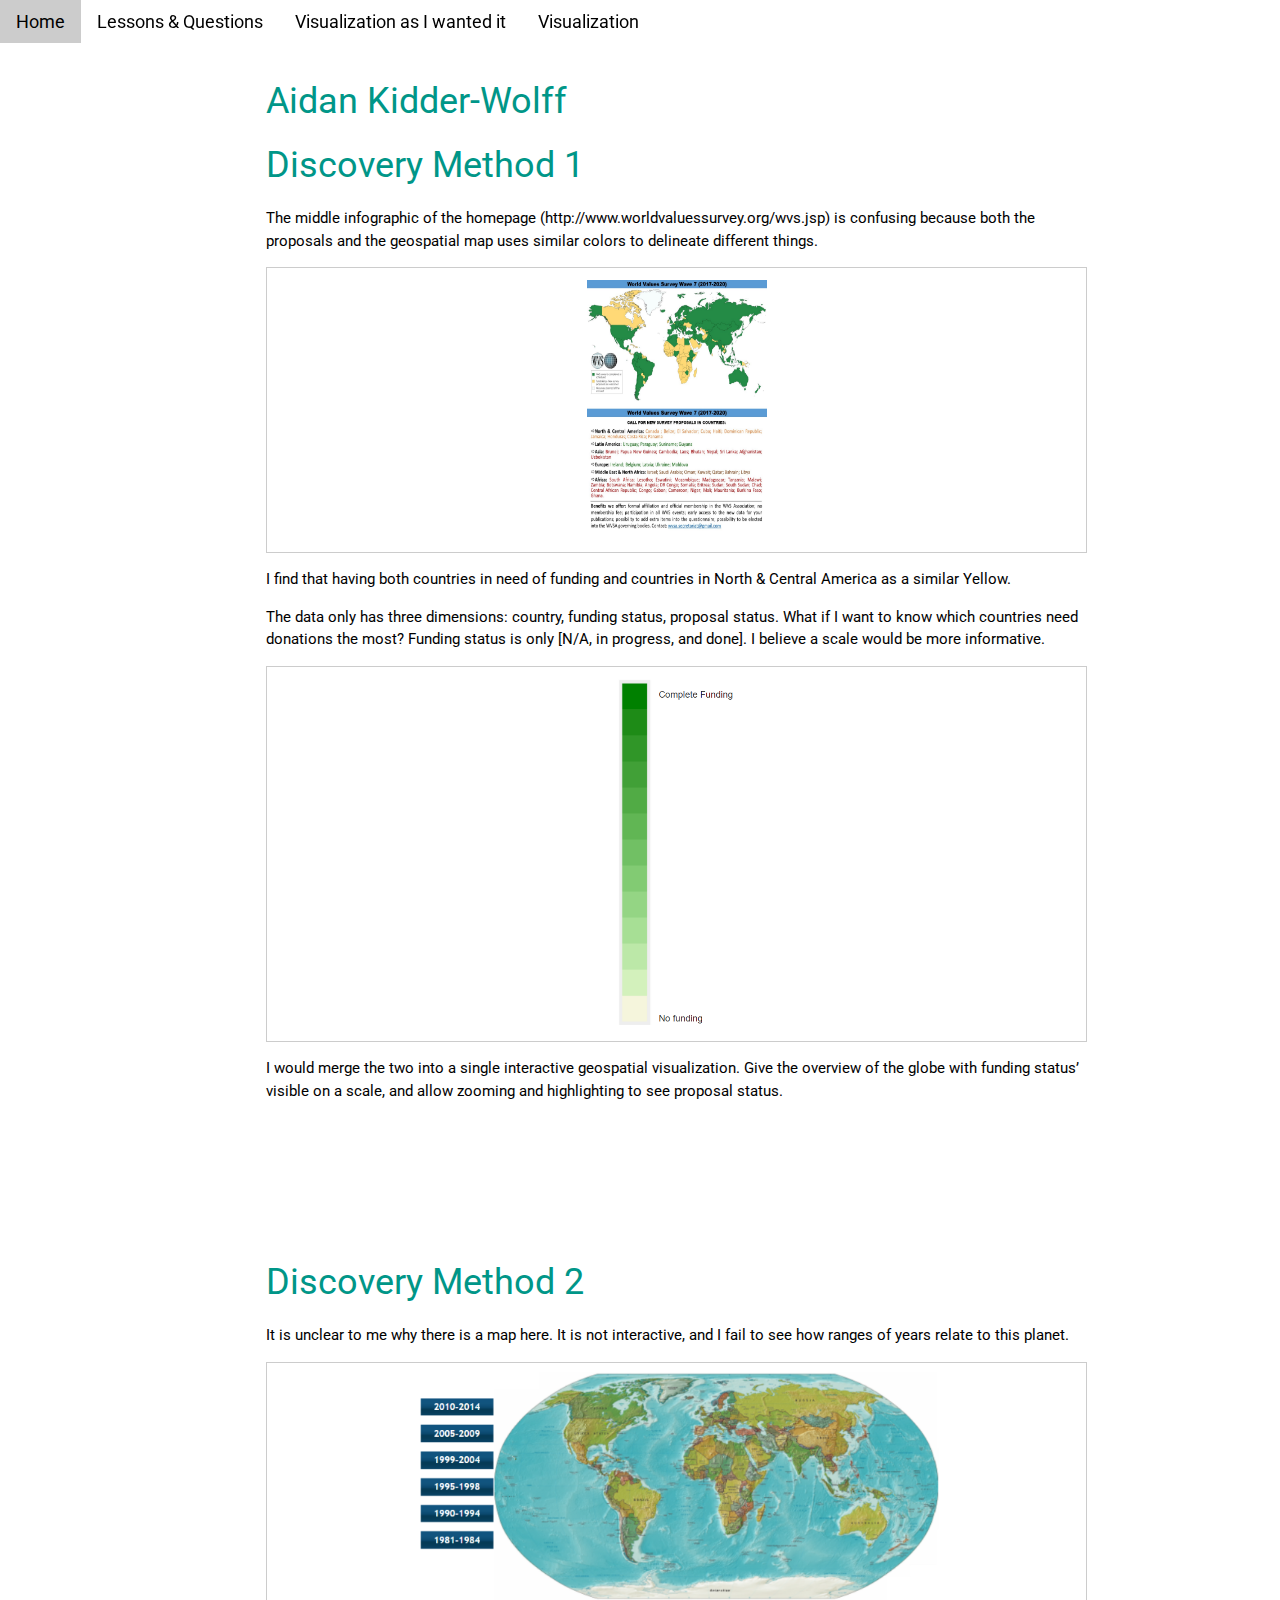
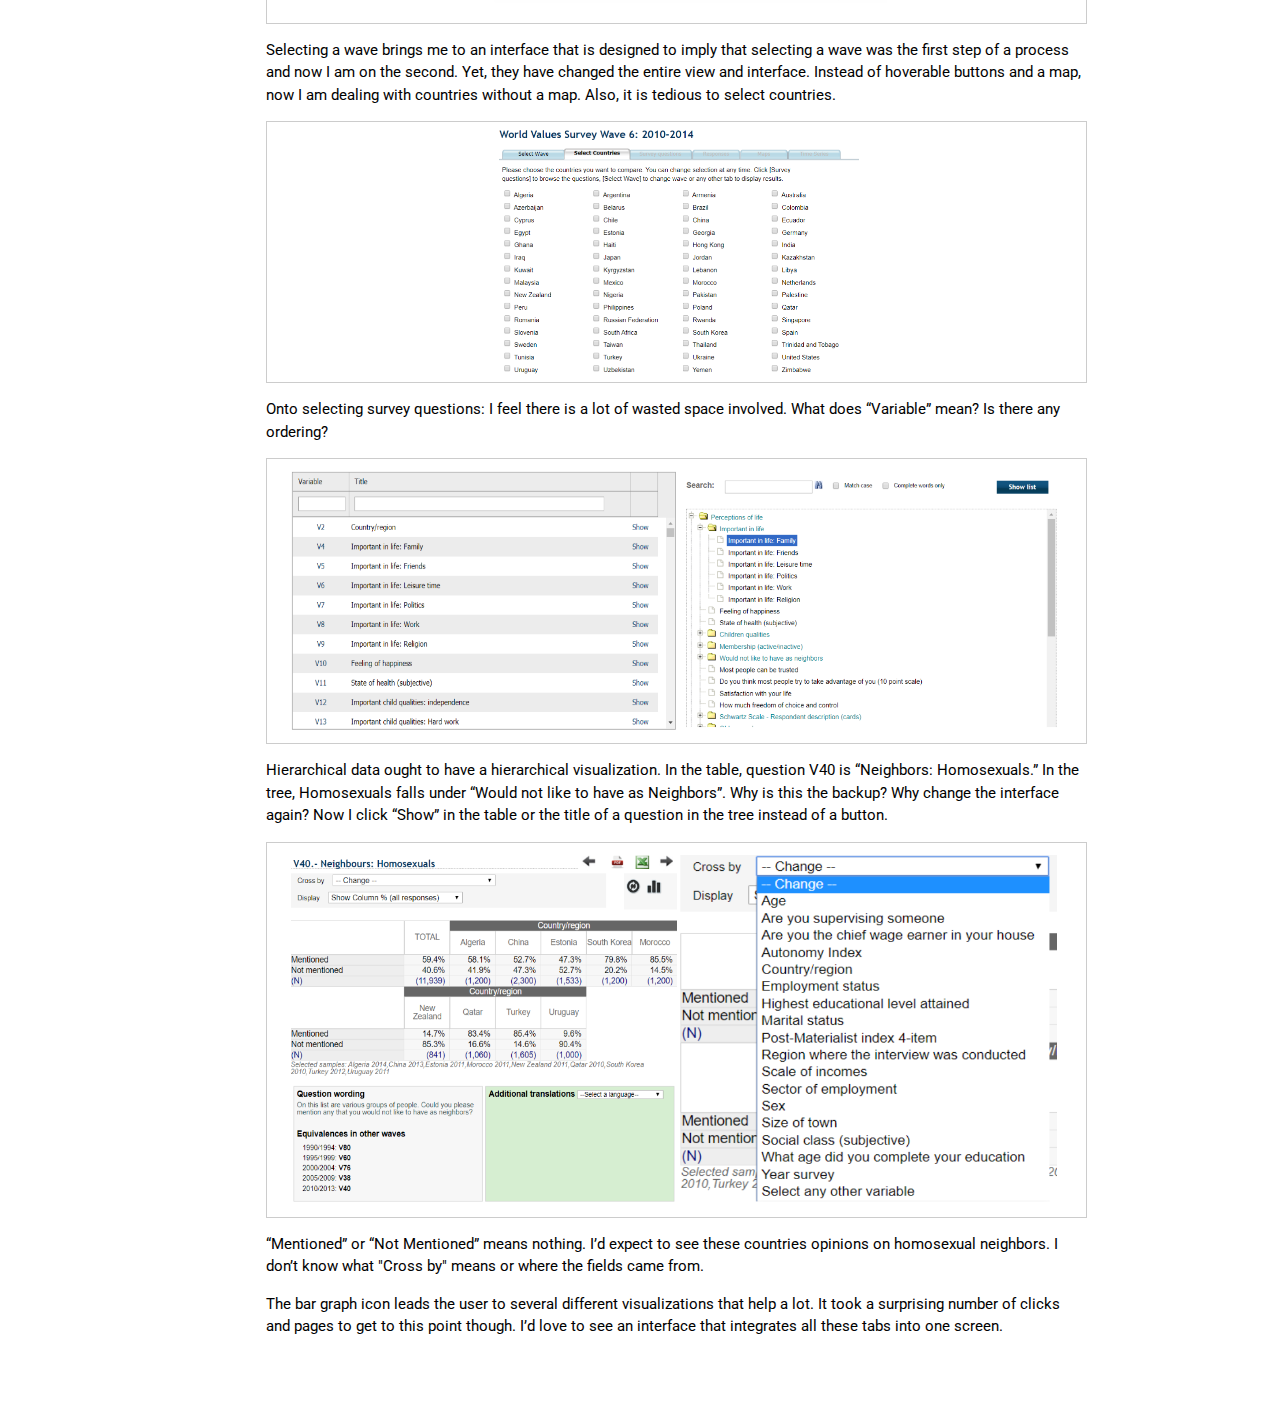
<file: index.html>
﻿<!DOCTYPE html>
<html lang="en">
<title>InfoVis Project2</title>
<meta charset="UTF-8">
<meta name="viewport" content="width=device-width, initial-scale=1">
<link rel="stylesheet" href="https://www.w3schools.com/w3css/4/w3.css">
<link rel="stylesheet" href="https://www.w3schools.com/lib/w3-theme-black.css">
<link rel="stylesheet" href="https://fonts.googleapis.com/css?family=Roboto">
<link rel="stylesheet" href="https://cdnjs.cloudflare.com/ajax/libs/font-awesome/4.7.0/css/font-awesome.min.css">
<style>
    html, body, h1, h2, h3, h4, h5, h6 {
        font-family: "Roboto", sans-serif;
    }
</style>
<body>

    <!-- Navbar -->
    <div class="w3-top">
        <div class="w3-bar w3-theme w3-top w3-left-align w3-large">
            <a class="w3-bar-item w3-button w3-right w3-hide-large w3-hover-white w3-large w3-theme-l1" href="javascript:void(0)" onclick="w3_open()"><i class="fa fa-bars"></i></a>
            <a href="#" class="w3-bar-item w3-button w3-theme-l1">Home</a>
            <a href="indexLessons.html" class="w3-bar-item w3-button w3-hide-small w3-hover-white">Lessons & Questions</a>
            <a href="indexSad.html" class="w3-bar-item w3-button w3-hide-small w3-hover-white">Visualization as I wanted it</a>
            <a href="indexMy.html" class="w3-bar-item w3-button w3-hide-small w3-hover-white">Visualization</a>

        </div>
    </div>


    <!-- Overlay effect when opening sidebar on small screens -->
    <div class="w3-overlay w3-hide-large" onclick="w3_close()" style="cursor:pointer" title="close side menu" id="myOverlay"></div>

    <!-- Main content: shift it to the right by 250 pixels when the sidebar is visible -->
    <div class="w3-twothird" style="margin-left:250px">

        <div class="w3-row w3-padding-64">
            <div class="w3-main w3-container">
                <h1 class="w3-text-teal">Aidan Kidder-Wolff</h1>
                <h1 class="w3-text-teal">Discovery Method 1</h1>
                <p>
                    The middle infographic of the homepage (http://www.worldvaluessurvey.org/wvs.jsp) is confusing because both the proposals and the geospatial map uses similar colors to delineate different things.
                </p>
                <p class="w3-border w3-padding-large w3-center"><img src="images/wvsFundingProposal.jfif" height="260px" width="180px" alt="Figure 1"></p>
                <p> I find that having both countries in need of funding and countries in North & Central America as a similar Yellow. <p> The data only has three dimensions: country, funding status, proposal status. What if I want to know which countries need donations the most? Funding status is only [N/A, in progress, and done]. I believe a scale would be more informative. </p>
                <p class="w3-border w3-padding-large w3-center"><img src="images/fundingScale.png" width="120px" alt="Figure 1"></p>
                <p>
                    I would merge the two into a single interactive geospatial visualization.  Give the overview of the globe with funding status’ visible on a scale, and allow zooming and highlighting to see proposal status.
                </p>
            </div>
        </div>

        <div class="w3-row w3-padding-64">
            <div class="w3-main w3-container">
                <h1 class="w3-text-teal">Discovery Method 2</h1>
                <p>It is unclear to me why there is a map here. It is not interactive, and I fail to see how ranges of years relate to this planet.</p>
                <p class="w3-border w3-center"><img src="images/wvs1.png" height="260px" alt="Figure 1"></p>
                <p>Selecting a wave brings me to an interface that is designed to imply that selecting a wave was the first step of a process and now I am on the second. Yet, they have changed the entire view and interface. Instead of hoverable buttons and a map, now I am dealing with countries without a map. Also, it is tedious to select countries.</p>
                <p class="w3-border w3-center"><img src="images/wvs2.png" height="260px" alt="Figure 1"></p>
                <p>Onto selecting survey questions: I feel there is a lot of wasted space involved. What does “Variable” mean? Is there any ordering?</p>
                <p class="w3-border w3-padding-large">
                    <img src="images/wvs3.png" height="260px" style="width: 50%;height: fill;" alt="Figure 1">
                    <img src="images/wvs4.png" height="260px" style="float:right;width: 50%;height: 260px;" alt="Figure 1">
                </p>
                <p>
                    Hierarchical data ought to have a hierarchical visualization. In the table, question V40 is “Neighbors: Homosexuals.” In the tree, Homosexuals falls under “Would not like to have as Neighbors”. Why is this the backup? Why change the interface again? Now I click “Show” in the table or the title of a question in the tree instead of a button. 
                </p>
                <p class="w3-border w3-padding-large">
                    <img src="images/wvs5.png" height="350px" style="width: 50%;height: fill;" alt="Figure 1">
                    <img src="images/wvs6.png" height="350px" style="float:right;width: 50%;" alt="Figure 1">
                </p>
                <p>
                    “Mentioned” or “Not Mentioned” means nothing. I’d expect to see these countries opinions on homosexual neighbors.  I don’t know what "Cross by" means or where the fields came from.  
                </p>
                <p>The bar graph icon leads the user to several different visualizations that help a lot. It took a surprising number of clicks and pages to get to this point though. I’d love to see an interface that integrates all these tabs into one screen.<p></p><p></p><p></p>
            </div>

        </div>


        <!-- END MAIN -->
    </div>

    <script>
        // Get the Sidebar
        var mySidebar = document.getElementById("mySidebar");

        // Get the DIV with overlay effect
        var overlayBg = document.getElementById("myOverlay");

        // Toggle between showing and hiding the sidebar, and add overlay effect
        function w3_open() {
            if (mySidebar.style.display === 'block') {
                mySidebar.style.display = 'none';
                overlayBg.style.display = "none";
            } else {
                mySidebar.style.display = 'block';
                overlayBg.style.display = "block";
            }
        }

        // Close the sidebar with the close button
        function w3_close() {
            mySidebar.style.display = "none";
            overlayBg.style.display = "none";
        }
    </script>

</body>
</html>
</file>
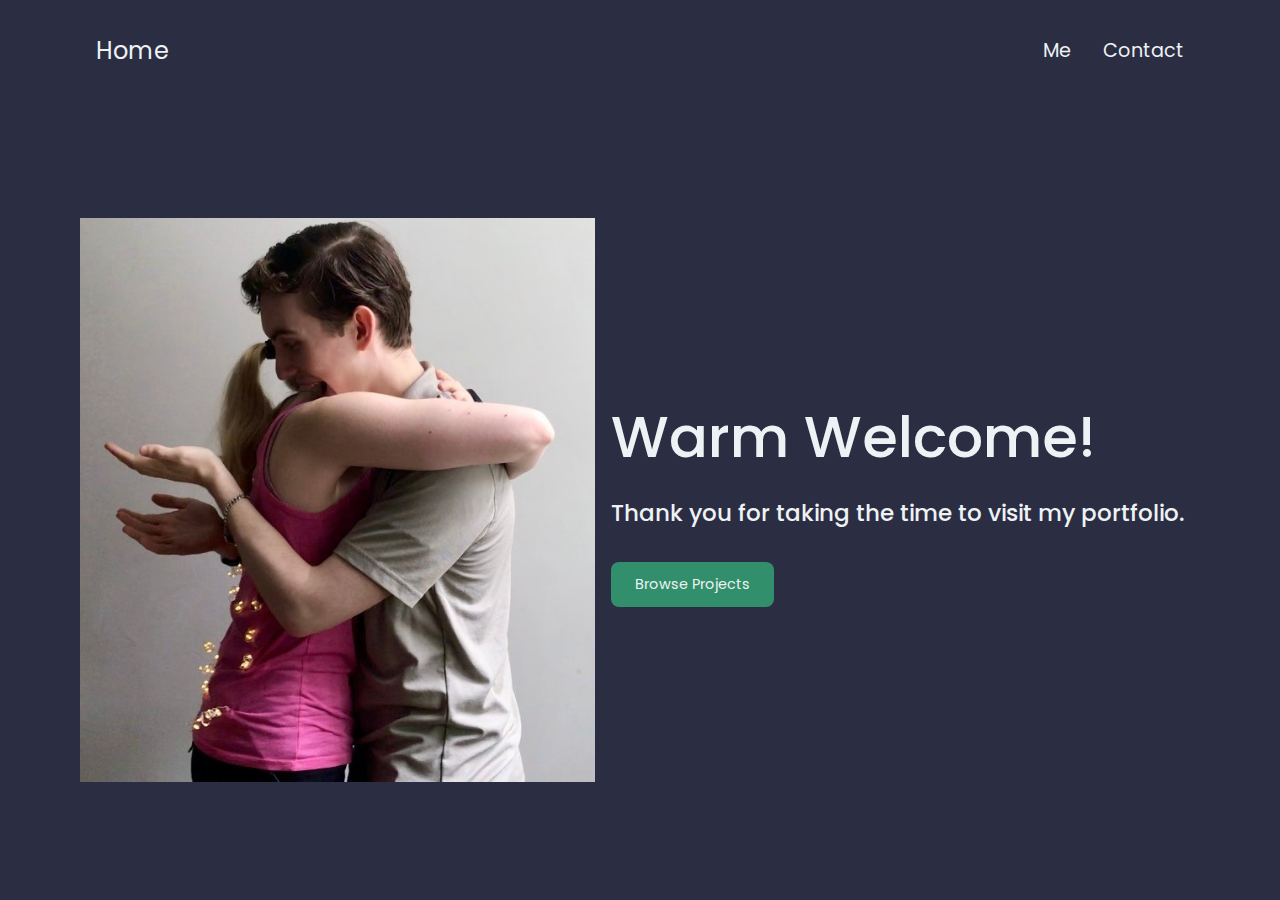
<file: portfolio/index.html>
<!DOCTYPE html>
<html lang="en">
<head>
    <meta charset="utf-8" />
    <meta name="viewport" content="width=device-width,initial-scale=1.0" />
    <meta http-equiv="X-UA-Compatible" content="ie=edge" />
    <link href="styles.css" rel="stylesheet"/>
    <link href="index.css" rel="stylesheet" />
    <title>Aidan</title>
</head>
<body class="container full-height-grow">
    <header class="main-header">
        <a href="index.html" class="home-link">
            <!-- <img class="home-logo" src="images/logo.png"> -->
            <div class="home-name">Home</div>
        </a>
        <nav class="main-nav">
            <ul>
                <li><a href="me.html">Me</a></li>
                <li><a href="contact.html">Contact</a></li>
            </ul>
        </nav>
    </header>
    <section class="home-main-section">
        <div class="img-wrapper">
            <div class="profile"></div>
        </div>
        <div class="call-to-action">
            <h1 class="title">Warm Welcome!</h1>
            <span class="subtitle">Thank you for taking the time to visit my portfolio.</span>
            <a href="projects.html"class="btn">Browse Projects</a>
        </div>
    </section>
</body>
</html>
</file>
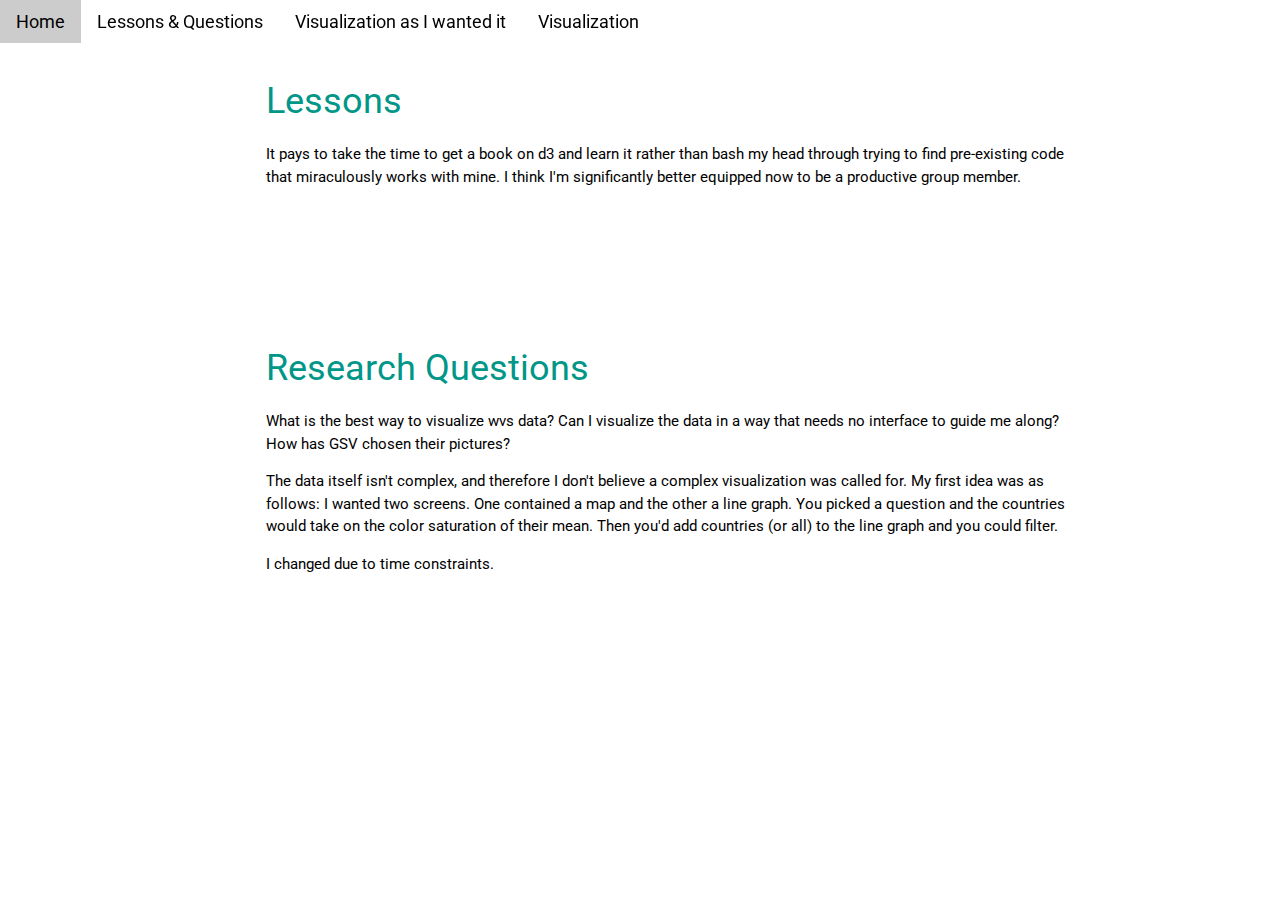
<file: indexLessons.html>
<!DOCTYPE html>
<html lang="en">
<title>InfoVis Project2</title>
<meta charset="UTF-8">
<meta name="viewport" content="width=device-width, initial-scale=1">
<link rel="stylesheet" href="https://www.w3schools.com/w3css/4/w3.css">
<link rel="stylesheet" href="https://www.w3schools.com/lib/w3-theme-black.css">
<link rel="stylesheet" href="https://fonts.googleapis.com/css?family=Roboto">
<link rel="stylesheet" href="https://cdnjs.cloudflare.com/ajax/libs/font-awesome/4.7.0/css/font-awesome.min.css">
<style>
    html, body, h1, h2, h3, h4, h5, h6 {
        font-family: "Roboto", sans-serif;
    }
</style>
<body>

    <!-- Navbar -->
    <div class="w3-top">
        <div class="w3-bar w3-theme w3-top w3-left-align w3-large">
            <a class="w3-bar-item w3-button w3-right w3-hide-large w3-hover-white w3-large w3-theme-l1" href="javascript:void(0)" onclick="w3_open()"><i class="fa fa-bars"></i></a>
            <a href="index.html" class="w3-bar-item w3-button w3-theme-l1">Home</a>
            <a href="indexLessons.html" class="w3-bar-item w3-button w3-hide-small w3-hover-white">Lessons & Questions</a>
            <a href="indexSad.html" class="w3-bar-item w3-button w3-hide-small w3-hover-white">Visualization as I wanted it</a>
            <a href="indexMy.html" class="w3-bar-item w3-button w3-hide-small w3-hover-white">Visualization</a>

        </div>
    </div>


    <!-- Overlay effect when opening sidebar on small screens -->
    <div class="w3-overlay w3-hide-large" onclick="w3_close()" style="cursor:pointer" title="close side menu" id="myOverlay"></div>

    <!-- Main content: shift it to the right by 250 pixels when the sidebar is visible -->
    <div class="w3-twothird" style="margin-left:250px">

        <div class="w3-row w3-padding-64">
            <div class="w3-main w3-container">
                <h1 class="w3-text-teal">Lessons</h1>
                <p>
                    It pays to take the time to get a book on d3 and learn it rather than bash my head through trying to find pre-existing code that miraculously works with mine.
                    I think I'm significantly better equipped now to be a productive group member.
                </p>
            </div>
        </div>

        <div class="w3-row w3-padding-64">
            <div class="w3-main w3-container">
                <h1 class="w3-text-teal">Research Questions</h1>
                <p>
                    What is the best way to visualize wvs data? Can I visualize the data in a way that needs no interface to guide me along? How has GSV chosen their pictures?
                </p>
                <p> The data itself isn't complex, and therefore I don't believe a complex visualization was called for. My first idea was as follows: I wanted two screens. One contained a map and the other a line graph. You picked a question and the countries would take on the color saturation of their mean. Then you'd add countries (or all) to the line graph and you could filter. </p>
                <p>I changed due to time constraints.</p>
            </div>
        </div>




        <!-- END MAIN -->
    </div>

    <script>
        // Get the Sidebar
        var mySidebar = document.getElementById("mySidebar");

        // Get the DIV with overlay effect
        var overlayBg = document.getElementById("myOverlay");

        // Toggle between showing and hiding the sidebar, and add overlay effect
        function w3_open() {
            if (mySidebar.style.display === 'block') {
                mySidebar.style.display = 'none';
                overlayBg.style.display = "none";
            } else {
                mySidebar.style.display = 'block';
                overlayBg.style.display = "block";
            }
        }

        // Close the sidebar with the close button
        function w3_close() {
            mySidebar.style.display = "none";
            overlayBg.style.display = "none";
        }
    </script>

</body>
</html>
</file>
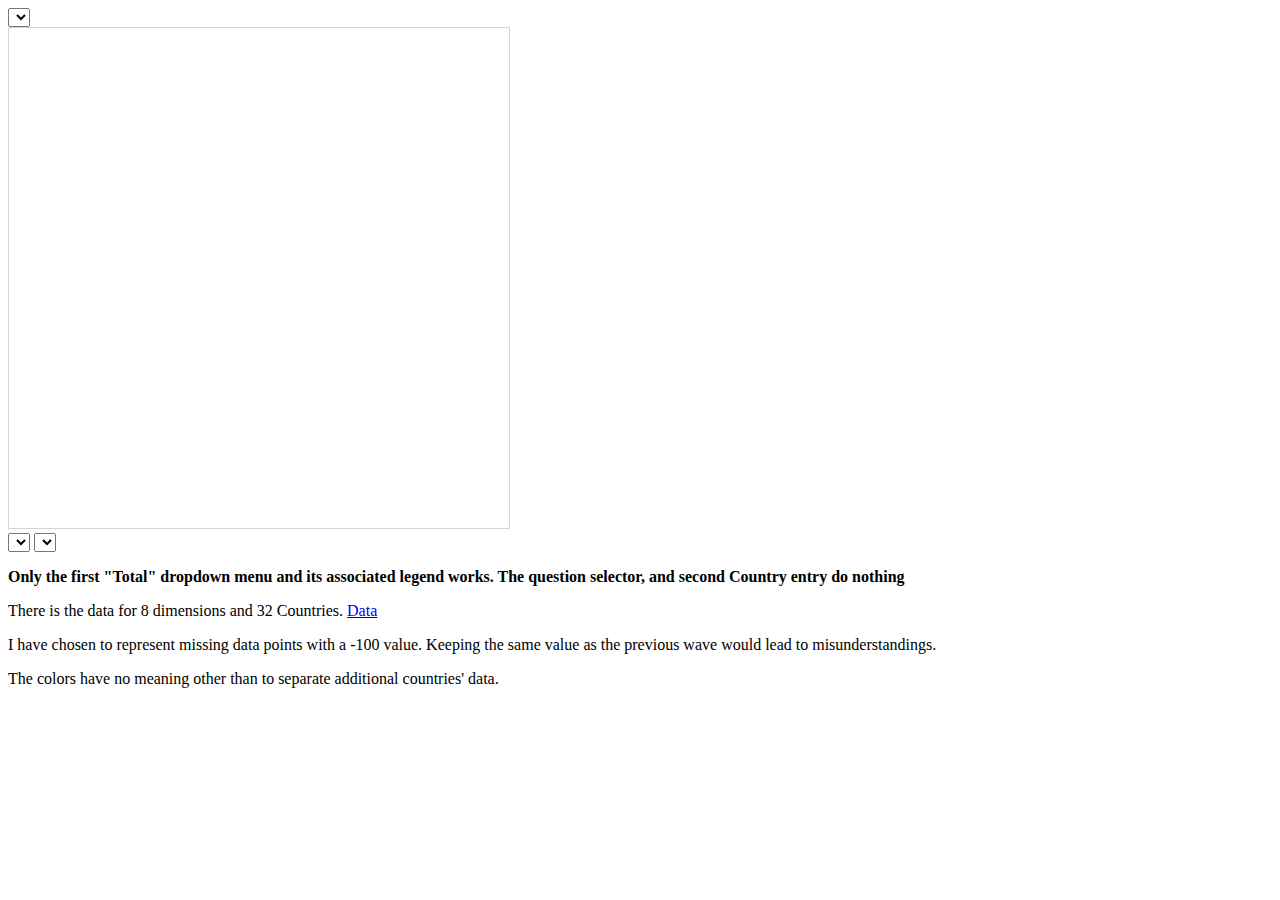
<file: indexMy.html>
<!doctype html>


<head>
    <script src="https://d3js.org/d3.v5.min.js"></script>
</head>

<body>
    <select id="questionButton"></select>
    <div id="question"></div>
    <div id="vixcontainer">
        <svg style="width:500px;height:500px;border:1px lightgray solid;" />
    </div>
    <div id="buttons">
        <select id="selectButton"></select>
        <select id="selectButton2"></select>
    </div>


    <div id="datatext"></div>
    <div id="legend"></div>
    <p style="font-weight: bold;">Only the first "Total" dropdown menu and its associated legend works. The question selector, and second Country entry do nothing</p>
    <p> There is the data for 8 dimensions and 32 Countries. <a href="data/">Data</a></p>
    <p> I have chosen to represent missing data points with a -100 value. Keeping the same value as the previous wave would lead to misunderstandings.</p>
    <p> The colors have no meaning other than to separate additional countries' data.</p>
</body>

<!-- Is abortion justifiable? 10 yes, 0 no -->
<!--
5)  Choose topic (new graph)
6) 2 lines at once
7) Dynamic number of lines
8) Info box
9) read
-->
<!-- Ill need d3.scaleLinear().domain([x,y]).range(["blue", "red]);-->
<script>
    var Countries = ["Total",
            "Argentina",
            "Australia",
            "Brazil",
            "Chile",
            "China",
            "Taiwan",
            "Turkey",
            "Colombia",
            "Georgia",
            "India",
            "Iraq",
            "Japan",
            "Jordan",
            "South Korea",
            "Mexico",
            "Morocco",
            "New Zealand",
            "Nigeria",
            "Pakistan",
            "Peru",
            "Philippines",
            "Poland",
            "Russia",
            "Serbia",
            "South Africa",
            "Spain",
            "Slovenia",
            "Sweden",
            "Egypt",
            "Ukraine",
            "United States",
            "Uruguay"
    ];
    // Adds values into select
    d3.select("#selectButton")
        .selectAll("myOptions")
        .data(Countries)
        .enter()
        .append("option")
        .text(d => d)
        .attr("value", d => d)
    // Adds values into second select
    d3.select("#selectButton2")
        .selectAll("myOptions")
        .data(Countries)
        .enter()
        .append("option")
        .text(d => d)
        .attr("value", d => d)

    qs = ["abortion", "divorce", "euthanasia", "homo", "pbtransport", "prost", "suicide", "taxes"];
    // Adds values into question 
    d3.select("#questionButton")
        .selectAll("myOptions")
        .data(qs)
        .enter()
        .append("option")
        .text(d => d)
        .attr("value", d => d)

    // A color scale: one color for each group
    var myColor = d3.scaleOrdinal()
        .domain(Countries)
        .range(d3.schemeSet2);


    var question = document.getElementById("questionButton").value;
    d3.json("data/"+question+".json").then(function (d) {
        var wave0 = d[0];
        var wave1 = d[1];
        var wave2 = d[2];
        var wave3 = d[3];
        var name = "Total";
        var name2 = "Sweden";
        drawAxis();
        addLine(name2);
        //addData(name2);
        //bar(d, name)

        // Add question 
        q = getQuestion(question);
        d3.select("#question").text(q);


        function drawAxis() {
            // Add X axis
            var x = d3.scaleLinear()
                .domain([0, 4])
                .range([0, 500]);
            //["1995-1999", "2000-2004", "2005-2009", "2010-2014"];
            d3.select("svg").append("g")
                .attr("id", "bottomaxis")
                .attr("transform", "translate(0, 500)")
                .call(d3.axisTop()
                    .scale(x)
                    .ticks(6)
                    .tickFormat(function (d) {
                        if (d == 0.5) { return "1995-1999"; }
                        if (d == 1.5) { return "2000-2004"; }
                        if (d == 2.5) { return "2005-2009"; }
                        if (d == 3.5) { return "2010-2014"; }
                        return null;
                    }));

            // Add Y axis
            var y = d3.scaleLinear()
                .domain([10, 0])
                .range([0, 500]);
            d3.select("svg").append("g")
                .attr("id", "leftaxis")
                .call(d3.axisRight(y)
                    .ticks(10)
                    .tickSize(500))
                .call(g => g.selectAll(".tick:not(:first-of-type) line")
                    .attr("stroke-opacity", 0.5)
                    .attr("stroke-dasharray", "2,2"))
                .call(g => g.selectAll(".tick text")
                    .attr("x", 4)
                    .attr("dy", -4)
                );
        };

        // Initialize line with group a
        var line = d3.select("svg")
            .append('g')
            .append("path")
            .datum(CountryMeans(d, name))
            .attr("d", d3.line()
                .x(function (d, i) { return i * 125 + 62.5 })
                .y(function (d) { return 500 - d * 50 }))
            .attr("stroke", function (d) { return myColor(name) })
            .style("stroke-width", 4)
            .style("fill", "none");

        // Adds another line to the graph
        function addLine(n) {
            var line2 = d3.select("svg")
            .append('g')
            .append("path")
            .datum(CountryMeans(d, n))
            .attr("d", d3.line()
                .x(function (d, i) { return i * 125 + 62.5 })
                .y(function (d) { return 500 - d * 50 }))
            .attr("stroke", function (d) { return myColor(n) })
            .style("stroke-width", 4)
            .style("fill", "none");
        }
        
        // Add information about country
        datatext = formatText(CountryMeans(d, name), name);
        d3.select("#datatext").text(datatext)
            .append("svg").attr("width", 10).attr("height", 10).selectAll("rect").data([name]).enter()
            .append("rect")
            .attr("id", "TotalLegend")
            .attr("width", 10)
            .attr("height", 10)
            .style("fill", function (d) { return myColor(name) })
            .attr("x", 0)
            .attr("y", 0);

            // Add a second entry into value
            d3.select("#datatext").append("br");
            // Add information about country
            datatext = formatText(CountryMeans(d, name2), name2);
            console.log(datatext);
            d3.select("#datatext").append("span").text(datatext)
                .append("svg").attr("width", 10).attr("height", 10).selectAll("rect").data([name2]).enter()
                .append("rect")
                .attr("id", name2 +" legend")
                .attr("width", 10)
                .attr("height", 10)
                .style("fill", function (d) { return myColor(name2) })
                .attr("x", 0)
                .attr("y", 0);
            console.log("close");


        // A function that update the chart
        function update(selectedGroup) {

            // Create new data with the selection?
            var dataFilter = CountryMeans(d, selectedGroup)

            // Give these new data to update line
            line
                .datum(dataFilter)
                .transition()
                .duration(1000)
                .attr("d", d3.line()
                    .x(function (d, i) { return i * 125 + 62.5 })
                    .y(function (d) { return 500 - d * 50 }))
                .attr("stroke", function (d) { return myColor(selectedGroup) })

            datatext = formatText(CountryMeans(d, selectedGroup), selectedGroup);
            d3.select("#datatext").text(datatext)
                .append("svg").attr("width", 10).attr("height", 10).selectAll("rect").data([selectedGroup]).enter()
                .append("rect")
                .attr("id", "TotalLegend")
                .attr("width", 10)
                .attr("height", 10)
                .style("fill", function (d) { return myColor(selectedGroup) })
                .attr("x", 0)
                .attr("y", 0);
        }

        function formatText(array, name) {
            text = name + "'s  mean values per wave: ";
            for (i = 0; i < array.length; i++) {
                text = text + " " + "(" + array[i] + ")"
            }
            text = text + "."
            return text;
        }



        // When the button is changed, run the updateChart function
        d3.select("#selectButton").on("change", function (d) {
            // recover the option that has been chosen
            var selectedOption = d3.select(this).property("value")
            // run the updateChart function with this selected option
            update(selectedOption)
        })

    });

    function bar(d, name) {
        var yScale = d3.scaleLinear().domain([0, 10]).range([0, 100]);
        d3.select("svg")
            .selectAll("rect")
            .data(CountryMeans(d, name))
            .enter()
            .append("rect")
            .attr("id", name + "bar")
            .attr("width", 10)
            .attr("height", d => yScale(d))
            .style("fill", "#FE9922")
            .style("stroke", "#9A8B7A")
            .style("stroke-width", "1px")
            .attr("x", (d, i) => i * 15)
            .attr("y", d => 100 - yScale(d));
    }


    function printOnPage(d) {
        d3.select("body").selectAll("div.new")
            .data(d)
            .enter()
            .append("div")
            .attr("class", "new")
            .html(d => d);
    }

    function printWaveMean(waveData) {
        d3.select("body").selectAll("div.please")
            .data(waveData)
            .enter()
            .append("div")
            .attr("class", "please")
            .html(d => [d.country, " " + d.mean]);
    }

    function CountryMeans(d, name) {
        ans = [];

        for (i = 0; i < d.length; i++) {
            wavedata = d[i].data;
            for (j = 0; j < wavedata.length; j++) {
                nextCountry = wavedata[j];
                //console.log("Next Country: " + nextCountry.country);
                if (nextCountry.country == name) {
                    //console.log(nextCountry);
                    ans.push(nextCountry.mean);// + " : " + d[i].start + "-" + d[i].end);
                    //console.log(ans);
                }
            }
            if (ans.length < i + 1) {
                ans.push(-100);
            }
        }

        return ans;
    }

    function getQuestion(q) {
        return "Is " + q + " justifiable? Higher numbers mean more justifiable"
        if (q == "abortion") {
            return "Is abortion justifiable? Higher numbers mean more justifiable"
        }
        if (q == "divorce") {
            return "Is divorce justifiable? Higher numbers mean more justifiable."
        }
        if (q == "euthanasia") {
            return "Is divorce euthanasia? Higher numbers mean more justifiable."
        }

    }



</script>
</html>
</file>
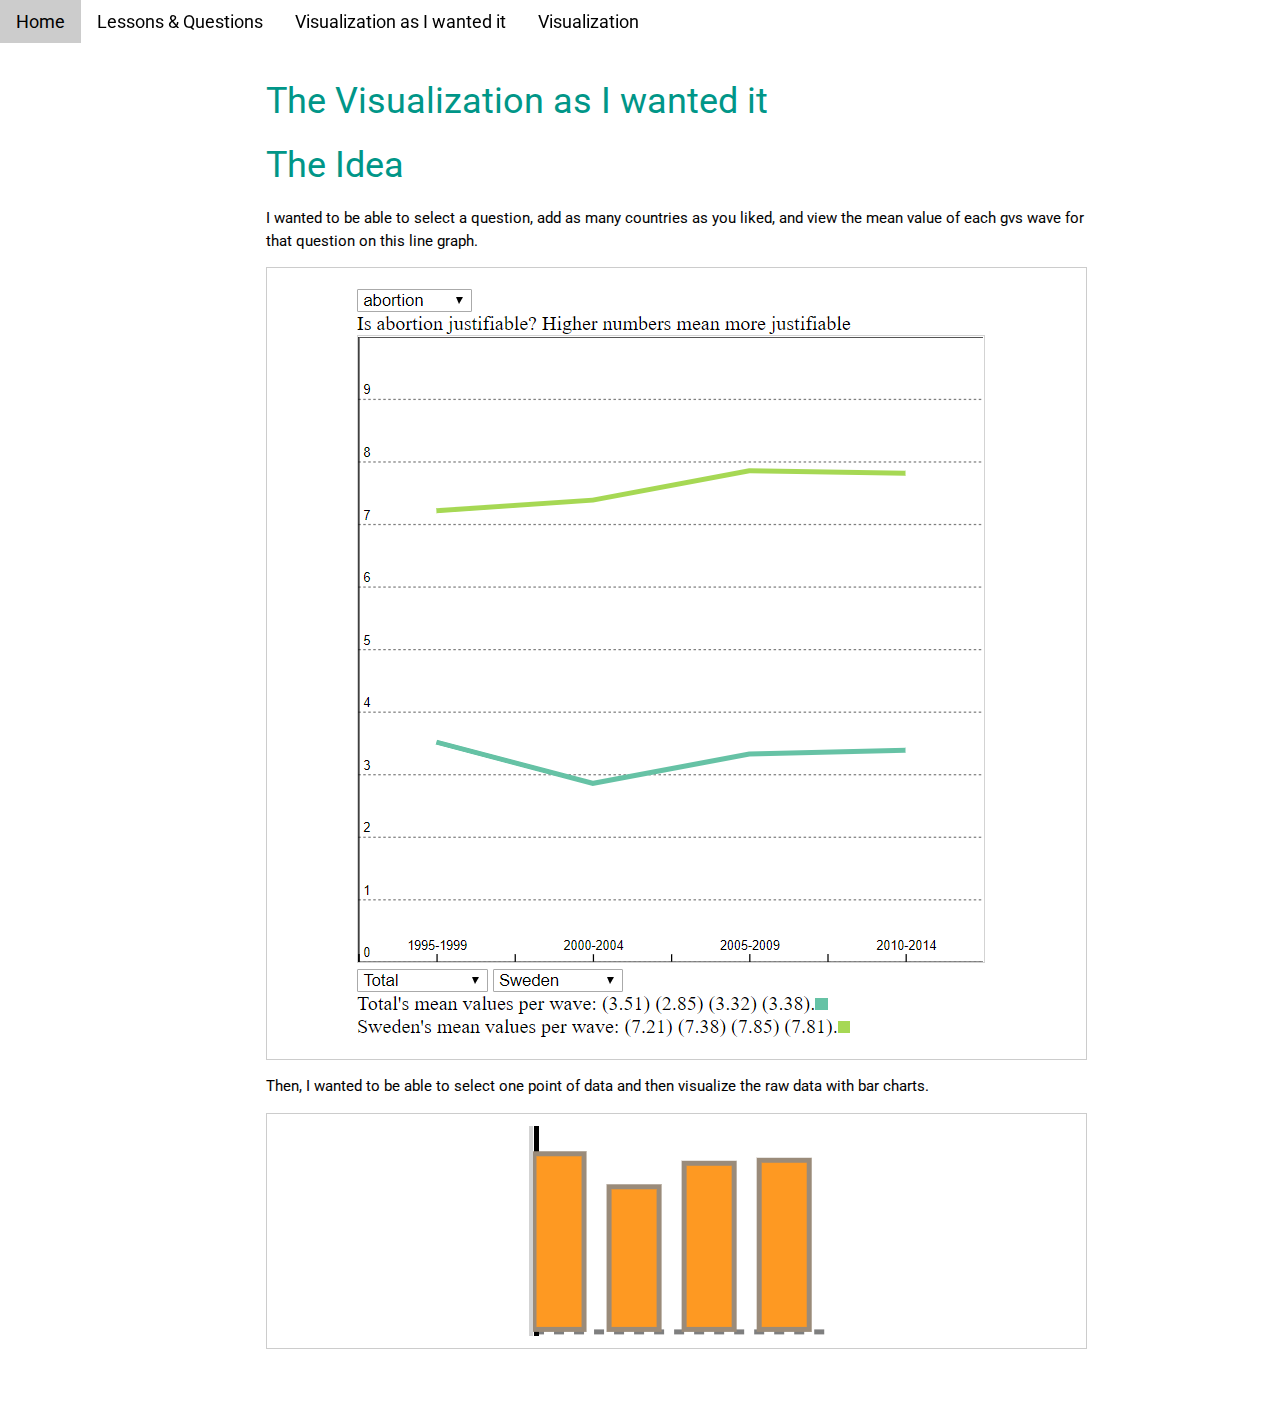
<file: indexSad.html>
<!DOCTYPE html>
<html lang="en">
<title>InfoVis Project2</title>
<meta charset="UTF-8">
<meta name="viewport" content="width=device-width, initial-scale=1">
<link rel="stylesheet" href="https://www.w3schools.com/w3css/4/w3.css">
<link rel="stylesheet" href="https://www.w3schools.com/lib/w3-theme-black.css">
<link rel="stylesheet" href="https://fonts.googleapis.com/css?family=Roboto">
<link rel="stylesheet" href="https://cdnjs.cloudflare.com/ajax/libs/font-awesome/4.7.0/css/font-awesome.min.css">
<style>
    html, body, h1, h2, h3, h4, h5, h6 {
        font-family: "Roboto", sans-serif;
    }
</style>
<body>

    <!-- Navbar -->
    <div class="w3-top">
        <div class="w3-bar w3-theme w3-top w3-left-align w3-large">
            <a class="w3-bar-item w3-button w3-right w3-hide-large w3-hover-white w3-large w3-theme-l1" href="javascript:void(0)" onclick="w3_open()"><i class="fa fa-bars"></i></a>
            <a href="index.html" class="w3-bar-item w3-button w3-theme-l1">Home</a>
            <a href="indexLessons.html" class="w3-bar-item w3-button w3-hide-small w3-hover-white">Lessons & Questions</a>
            <a href="indexSad.html" class="w3-bar-item w3-button w3-hide-small w3-hover-white">Visualization as I wanted it</a>
            <a href="indexMy.html" class="w3-bar-item w3-button w3-hide-small w3-hover-white">Visualization</a>

        </div>
    </div>


    <!-- Overlay effect when opening sidebar on small screens -->
    <div class="w3-overlay w3-hide-large" onclick="w3_close()" style="cursor:pointer" title="close side menu" id="myOverlay"></div>

    <!-- Main content: shift it to the right by 250 pixels when the sidebar is visible -->
    <div class="w3-twothird" style="margin-left:250px">

        <div class="w3-row w3-padding-64">
            <div class="w3-main w3-container">
                <h1 class="w3-text-teal">The Visualization as I wanted it</h1>
                <h1 class="w3-text-teal">The Idea</h1>
                <p>
                    I wanted to be able to select a question, add as many countries as you liked, and view the mean value of each gvs wave for that question on this line graph.
                <p class="w3-border w3-padding-large w3-center"><img src="images/shame1.png" height="fill" width="fill" alt="Figure 1"></p>
                Then, I wanted to be able to select one point of data and then visualize the raw data with bar charts.
                <p class="w3-border w3-padding-large w3-center"><img src="images/shame2.png" height="fill" width="fill" alt="Figure 1"></p>
                </p>
            </div>
        </div>

        


        <!-- END MAIN -->
    </div>

    <script>
        // Get the Sidebar
        var mySidebar = document.getElementById("mySidebar");

        // Get the DIV with overlay effect
        var overlayBg = document.getElementById("myOverlay");

        // Toggle between showing and hiding the sidebar, and add overlay effect
        function w3_open() {
            if (mySidebar.style.display === 'block') {
                mySidebar.style.display = 'none';
                overlayBg.style.display = "none";
            } else {
                mySidebar.style.display = 'block';
                overlayBg.style.display = "block";
            }
        }

        // Close the sidebar with the close button
        function w3_close() {
            mySidebar.style.display = "none";
            overlayBg.style.display = "none";
        }
    </script>

</body>
</html>
</file>
<file: portfolio/styles.css>
@import url('https://fonts.googleapis.com/css?family=Poppins:400,500,700');

*, *::before, *::after {
    box-sizing: border-box;
}

body {
    padding: 0;
    margin: 0;
    background-color: #2B2D42;
    font-family: Poppins, sans-serif;
    font-size: 1.2rem;
    color: #EDF2F4;
    min-height: 100vh;
}

.full-height-grow {
    display: flex;
    flex-direction: column;
}

.home-link{
    display: flex;
    align-content: center;
    font-size: 1.25em;
    color: inherit;
    text-decoration: none;
}

.home-name{
    margin-left: 1rem;
}

.main-nav ul{
    display: flex;
    margin: 0;
    padding: 0;
    list-style: none;
}

.main-nav a{
    color: inherit;
    text-decoration: none;
    padding: 1rem;
}

.main-nav a:hover {
    color: #8D99AE;
}

.main-header{
    display: flex;
    justify-content: space-between;
    align-items: center;
    height: 100px;
}

.container{
    max-width: 1200px;
    margin: 0 auto;
    padding: 0 40px;
}

.title{
    font-weight: 500;
    font-size: 3em;
    margin-bottom: 1rem;
    margin-top: 0;
}

.subtitle{
    font-weight: 500;
    font-size: 1.2em;
    margin-bottom: 2rem;
}

.btn {
    color: #EDF2F4;
    background-color: #328F6C;
    padding: .75rem 1.5rem;
    border-radius: .5rem;
    text-decoration: none;
    font-size: .9rem;
}
</file>
<file: portfolio/index.css>
.home-main-section{
    display: flex;
    align-items: stretch;
    justify-content: space-between;
    flex-grow: 1;
}

.home-main-section .img-wrapper {
    flex-grow: 1;
    flex-direction: column;
    display: flex;
    align-items: stretch;
    justify-content: flex-end;
}

.home-main-section .profile {
    background-image: url(images/HugLightTrim.jpeg);
    );
    flex-grow: 1;
    max-height: 100vh;
    min-width: 30w;
    background-size: contain;
    background-repeat: no-repeat;
    background-position: center center;
}

.home-main-section .call-to-action {
    display: flex;
    flex-direction: column;
    align-items: flex-start;
    margin: 1rem;
    align-self: center;
}

@media (max-width: 900px){
    .home-main-section .profile {
        display: none;
    }

    .home-main-section {
        justify-content: center
    }
}
</file>
